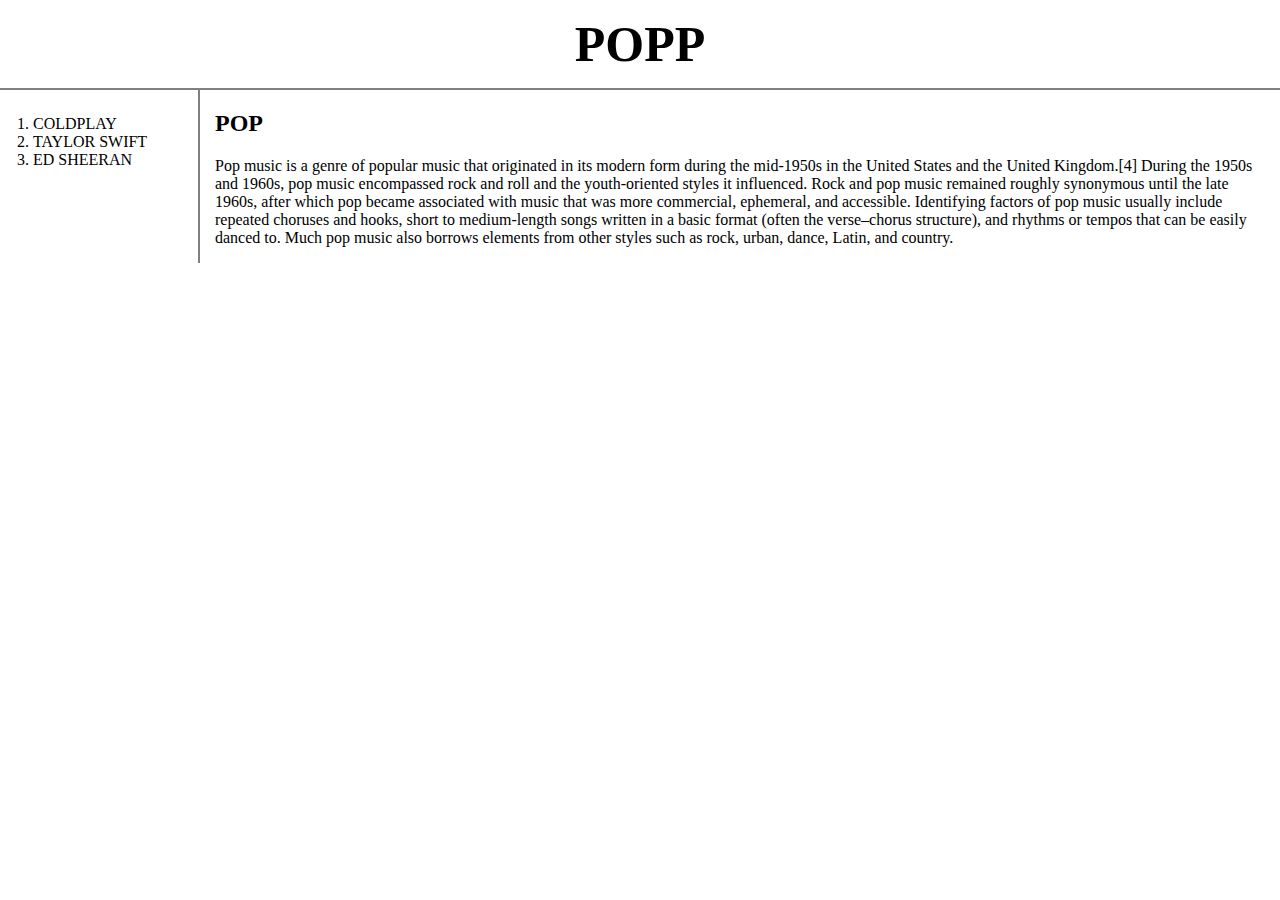
<file: index.html>
<!DOCTYPE html>
<html>
    <head>
        <title>WEB1 - popp</title>
        <meta charset="utf-8">
        <link rel="stylesheet" href="style.css">
    </head>
    <body>
        <h1><a href="index.html">POPP</a></h1>
        <div id="grid">
            <ol>
                <li><a href="1.html">COLDPLAY</a></li>
                <li><a href="2.html">TAYLOR SWIFT</a></li>
                <li><a href="3.html">ED SHEERAN</a></li>
            </ol>
            <div id="article">
                <h2>POP</h2>
                <p>Pop music is a genre of popular music that originated in its modern form during the mid-1950s in the United States and the United Kingdom.[4] During the 1950s and 1960s, pop music encompassed rock and roll and the youth-oriented styles it influenced. Rock and pop music remained roughly synonymous until the late 1960s, after which pop became associated with music that was more commercial, ephemeral, and accessible.

                Identifying factors of pop music usually include repeated choruses and hooks, short to medium-length songs written in a basic format (often the verse–chorus structure), and rhythms or tempos that can be easily danced to. Much pop music also borrows elements from other styles such as rock, urban, dance, Latin, and country.</p>
            </div>
        </div>
    </body>
</html>
</file>
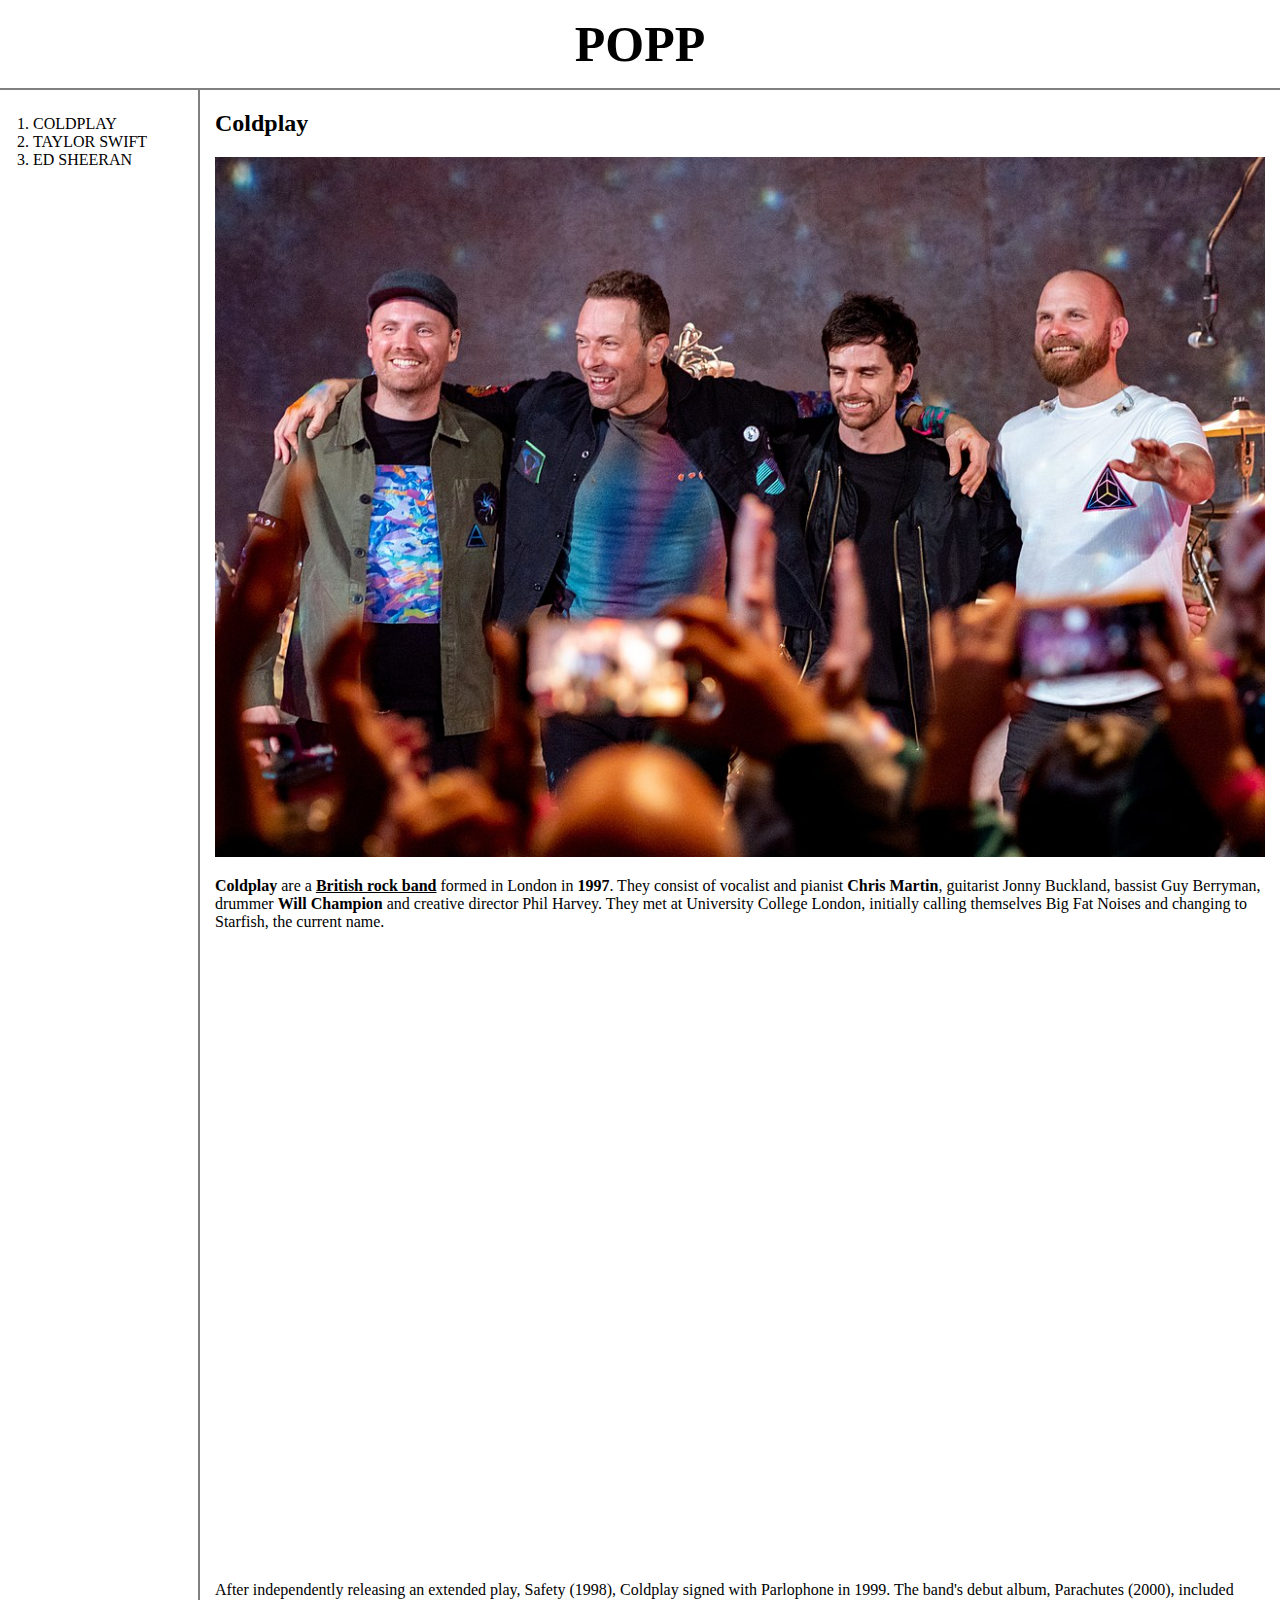
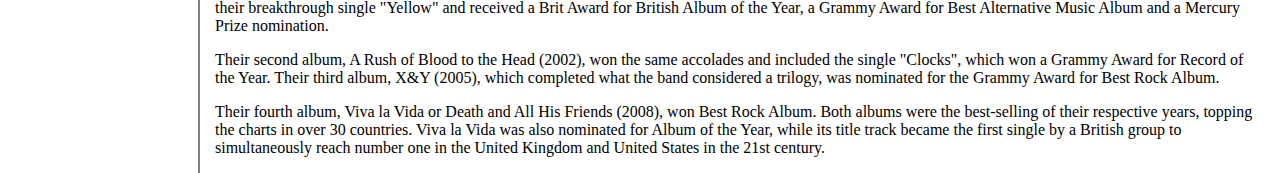
<file: 1.html>
<!DOCTYPE html>
<html>
    <head>
        <title>WEB1 - Coldplay</title>
        <meta charset="utf-8">
        <link rel="stylesheet" href="style.css">
    </head>
    <body>
        <h1><a href="index.html">POPP</a></h1>
        <div id="grid">
            <ol>
                <li><a href="1.html">COLDPLAY</a></li>
                <li><a href="2.html">TAYLOR SWIFT</a></li>
                <li><a href="3.html">ED SHEERAN</a></li>
            </ol>
            <div id="article">
                <h2>Coldplay</h2>
                <img src="Coldplay.jpg"width="100%">
                <p><strong>Coldplay</strong> are a <strong><u>British rock band</u></strong> formed in London in <strong>1997</strong>. They consist of vocalist and pianist <strong>Chris Martin</strong>, guitarist Jonny Buckland, bassist Guy Berryman, drummer <strong>Will Champion</strong> and creative director Phil Harvey. They met at University College London, initially calling themselves Big Fat Noises and changing to Starfish, the current name.</p>
                <p><div style="position: relative; height:0; padding-bottom: 56.25%; margin: 30px 0px;">
                    <iframe width="560" height="315" src="https://www.youtube.com/embed/AgtBj7XVToQ" frameborder="0" allow="accelerometer; autoplay; encrypted-media; gyroscope; picture-in-picture" allowfullscreen style="position: absolute; width:100%; height:100%;"></iframe>
                </div></p>
                <p>After independently releasing an extended play, Safety (1998), Coldplay signed with Parlophone in 1999. The band's debut album, Parachutes (2000), included their breakthrough single "Yellow" and received a Brit Award for British Album of the Year, a Grammy Award for Best Alternative Music Album and a Mercury Prize nomination. </p><p>Their second album, A Rush of Blood to the Head (2002), won the same accolades and included the single "Clocks", which won a Grammy Award for Record of the Year. Their third album, X&Y (2005), which completed what the band considered a trilogy, was nominated for the Grammy Award for Best Rock Album. </p><p>Their fourth album, Viva la Vida or Death and All His Friends (2008), won Best Rock Album. Both albums were the best-selling of their respective years, topping the charts in over 30 countries. Viva la Vida was also nominated for Album of the Year, while its title track became the first single by a British group to simultaneously reach number one in the United Kingdom and United States in the 21st century.</p>
            </div>
        </div>
    </body>
</html>
</file>
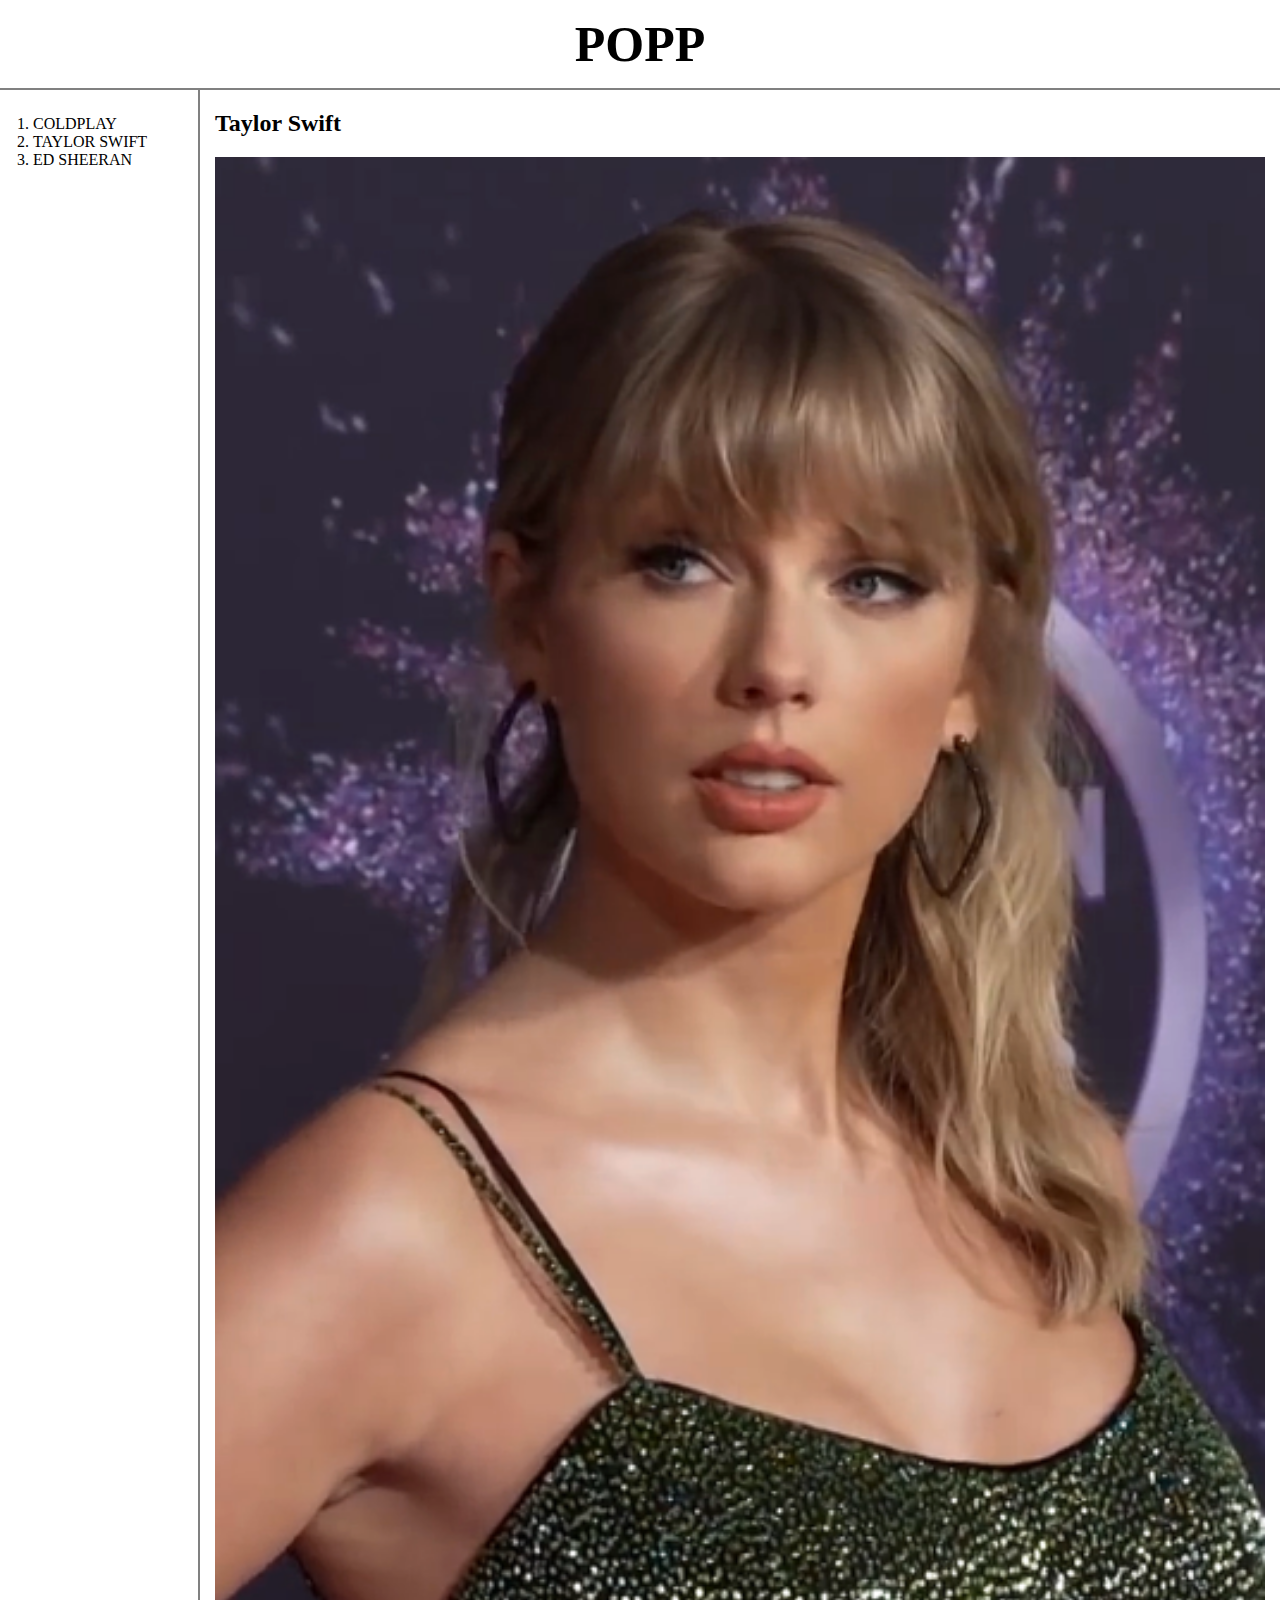
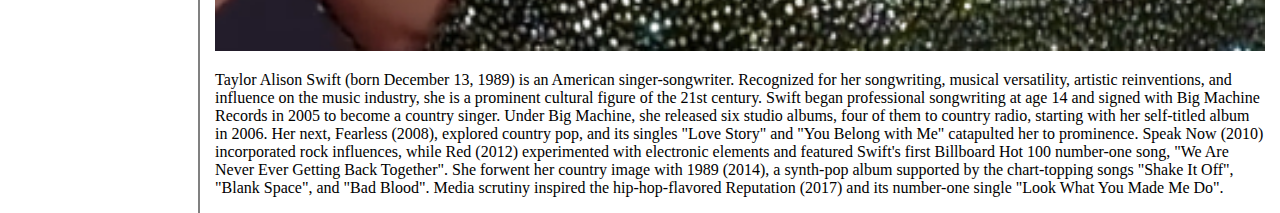
<file: 2.html>
<!DOCTYPE html>
<html>
    <head>
        <title>WEB1 - Taylor Swift</title>
        <meta charset="utf-8">
        <link rel="stylesheet" href="style.css">
    </head>
    <body>
        <h1><a href="index.html">POPP</a></h1>
        <div id="grid">
            <ol>
                <li><a href="1.html">COLDPLAY</a></li>
                <li><a href="2.html">TAYLOR SWIFT</a></li>
                <li><a href="3.html">ED SHEERAN</a></li>
            </ol>
            <div id="article">
                <h2><a href="https://en.wikipedia.org/wiki/Taylor_Swift" target="_blank" title="taylorswift">Taylor Swift</a></h2>
                <img src="TaylorSwift.jpg"width="100%">
                <p>Taylor Alison Swift (born December 13, 1989) is an American singer-songwriter. Recognized for her songwriting, musical versatility, artistic reinventions, and influence on the music industry, she is a prominent cultural figure of the 21st century.
                    Swift began professional songwriting at age 14 and signed with Big Machine Records in 2005 to become a country singer. Under Big Machine, she released six studio albums, four of them to country radio, starting with her self-titled album in 2006. Her next, Fearless (2008), explored country pop, and its singles "Love Story" and "You Belong with Me" catapulted her to prominence. Speak Now (2010) incorporated rock influences, while Red (2012) experimented with electronic elements and featured Swift's first Billboard Hot 100 number-one song, "We Are Never Ever Getting Back Together". She forwent her country image with 1989 (2014), a synth-pop album supported by the chart-topping songs "Shake It Off", "Blank Space", and "Bad Blood". Media scrutiny inspired the hip-hop-flavored Reputation (2017) and its number-one single "Look What You Made Me Do".</p>
            </div>
        </div>
    </body>
</html>
</file>
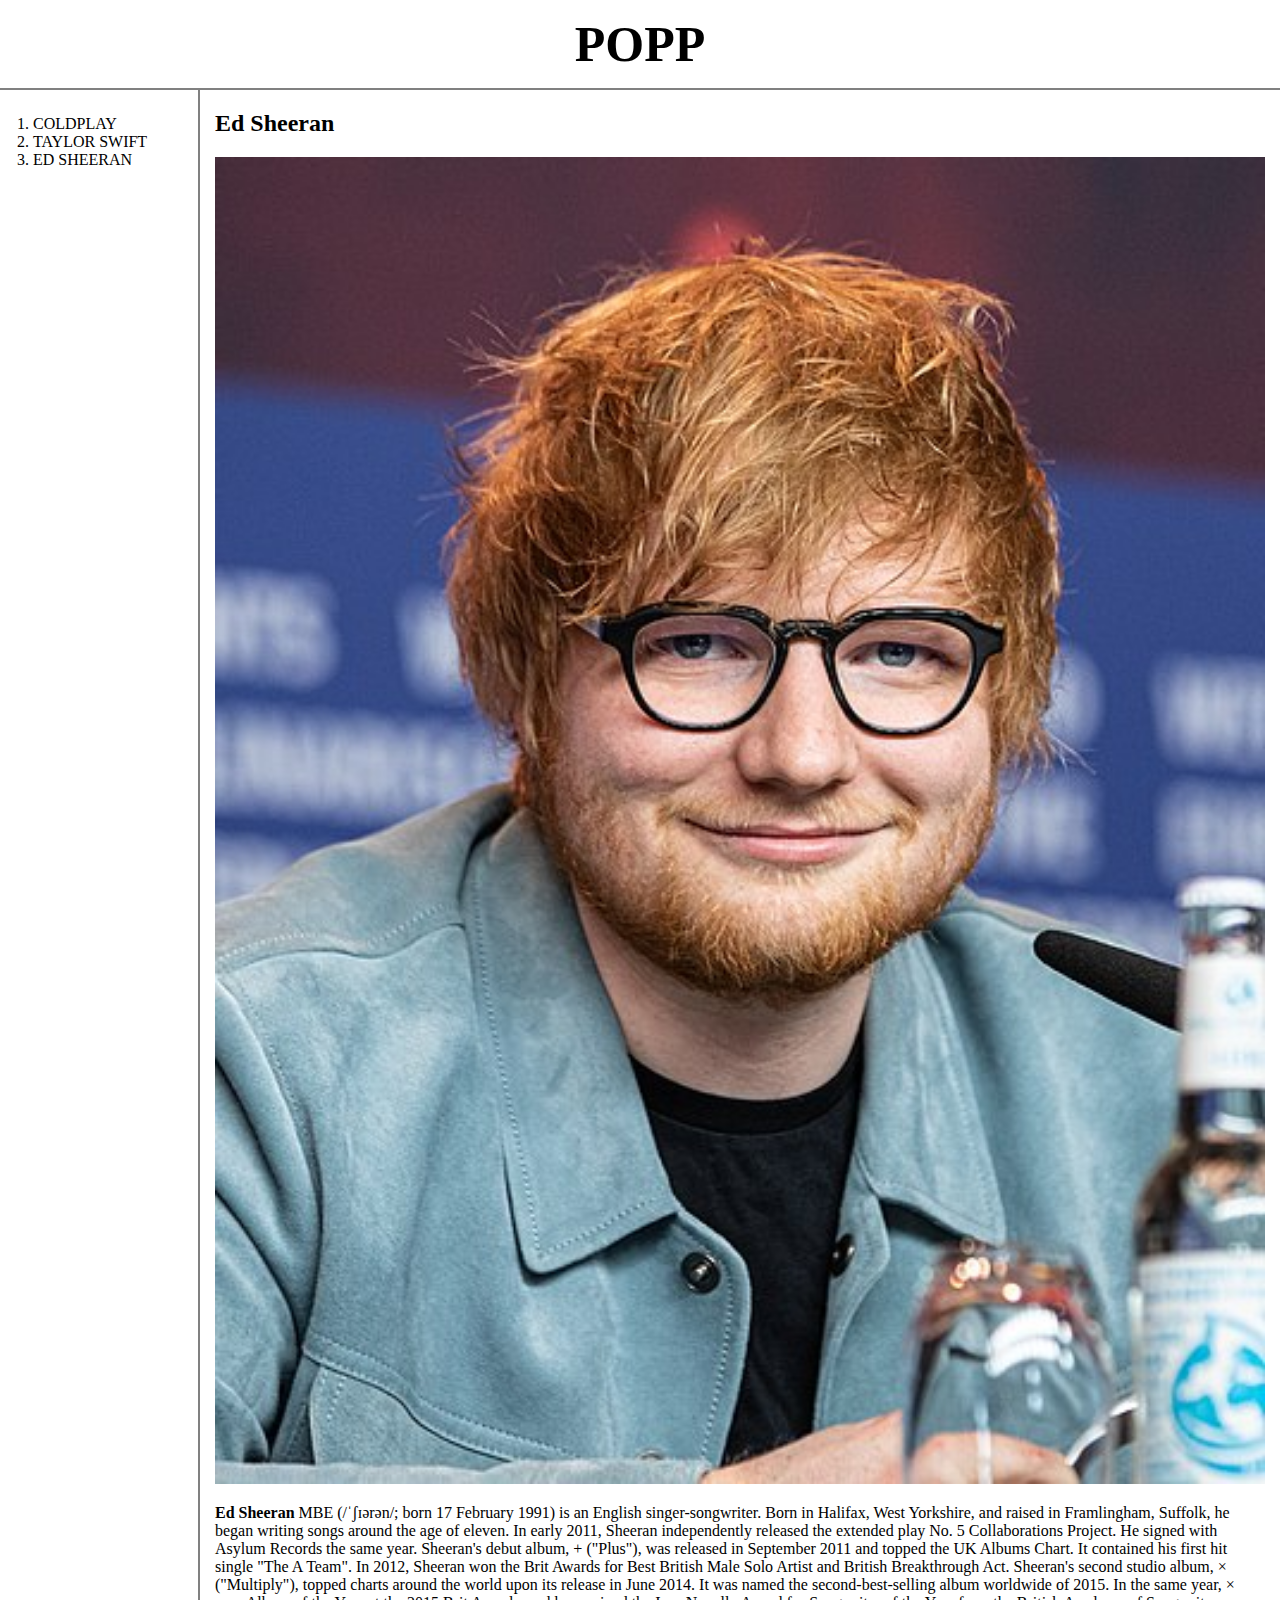
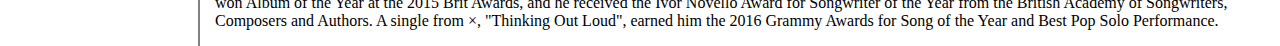
<file: 3.html>
<!DOCTYPE html>
<html>
    <head>
        <title>WEB1 - Ed Sheeran</title>
        <meta charset="utf-8">
        <link rel="stylesheet" href="style.css">
    </head>
    <body>
        <h1><a href="index.html">POPP</a></h1>
        <div id="grid">
            <ol>
                <li><a href="1.html">COLDPLAY</a></li>
                <li><a href="2.html">TAYLOR SWIFT</a></li>
                <li><a href="3.html">ED SHEERAN</a></li>
            </ol>
            <div id="article">
                <h2><a href="https://en.wikipedia.org/wiki/Ed_Sheeran" target="_blank" title="ed sheeran">Ed Sheeran</a></h2>
                <img src="EdSheeran.jpeg"width="100%">
                <p><strong>Ed Sheeran</strong> MBE (/ˈʃɪərən/; born 17 February 1991) is an English singer-songwriter. Born in Halifax, West Yorkshire, and raised in Framlingham, Suffolk, he began writing songs around the age of eleven. In early 2011, Sheeran independently released the extended play No. 5 Collaborations Project. He signed with Asylum Records the same year.

                Sheeran's debut album, + ("Plus"), was released in September 2011 and topped the UK Albums Chart. It contained his first hit single "The A Team". In 2012, Sheeran won the Brit Awards for Best British Male Solo Artist and British Breakthrough Act. Sheeran's second studio album, × ("Multiply"), topped charts around the world upon its release in June 2014. It was named the second-best-selling album worldwide of 2015. In the same year, × won Album of the Year at the 2015 Brit Awards, and he received the Ivor Novello Award for Songwriter of the Year from the British Academy of Songwriters, Composers and Authors. A single from ×, "Thinking Out Loud", earned him the 2016 Grammy Awards for Song of the Year and Best Pop Solo Performance.</p>
            </div>
        </div>
    </body>
</html>
</file>
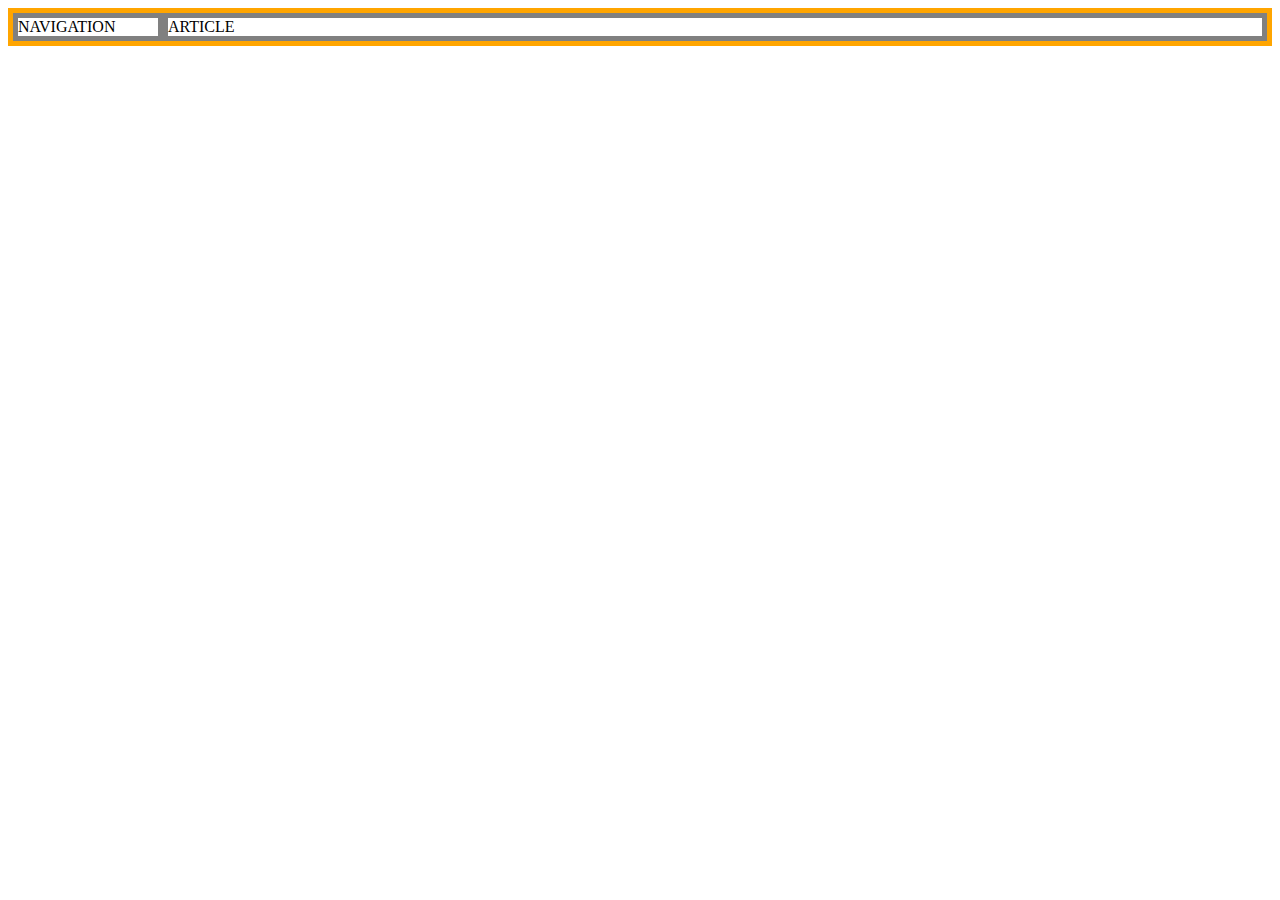
<file: grid.html>
<!DOCTYPE html>
<html>
    <head>
        <meta charset="utf-8">
        <title></title>
        <style>
            #grid{
                border: 5px solid orange;
                display: grid;
                grid-template-columns: 150px 1fr;
            }
            div{
                border: 5px solid gray;
            }
        </style>
    </head>
    <body>
      <div id="grid">
        <div>NAVIGATION</div>
        <div>ARTICLE</div>
      </div>  
    </body>
</html>
</file>
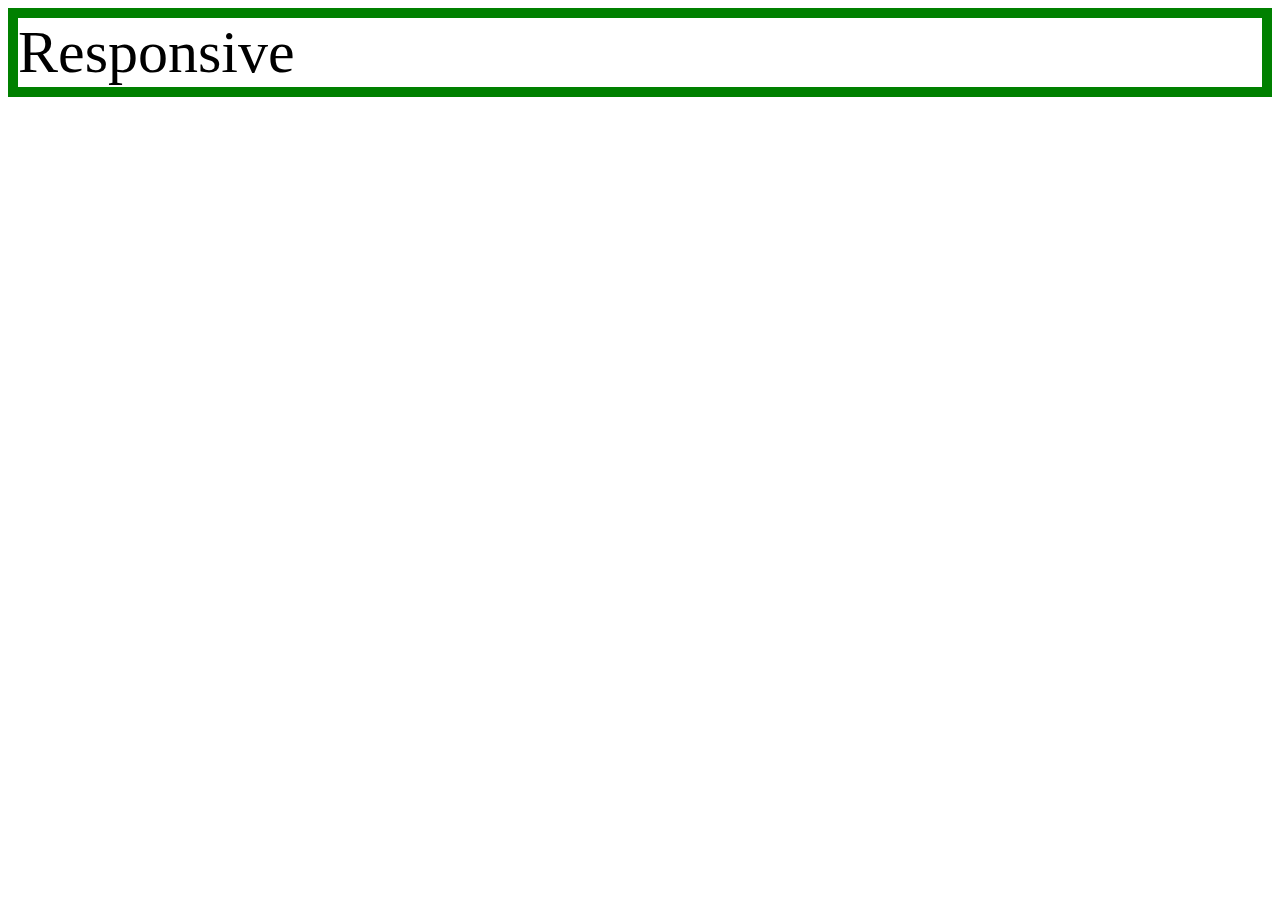
<file: mediaquery.html>
<!DOCTYPE html>
<html>
    <head>
        <meta charset="utf-8">
        <title></title>
        <style>
            div{
                border: 10px solid green;
                font-size: 60px;
            }
            @media(max-width:800px)
                {div{
                    display:none;
                }
            }    
        </style>
    </head>
    <body>
        <div>
            Responsive
        </div>
    </body>
</html>
</file>
<file: style.css>
body {
    margin: 0;
}
a {
    text-decoration: none;
    color: black;
}
h1 {
    font-size:50px;
    text-align: center;
    border-bottom: 2px solid gray;
    margin: 0;
    padding: 15px;
}
ol {
    border-right: 2px solid gray;
    width: 150px;
    margin: 0;
    padding: 25px;
}
#grid {
    display: grid;
    grid-template-columns: 200px 1fr;
}
#grid ol{
    padding-left: 33px;
    padding-right: 15px;
}
#article {
    padding: 0 15px;
}
@media(max-width:600px){
    #grid {
    display: block;
}
    ol {
    border-right: none;
}
    h1 {
    border-bottom: none;
}
}
</file>
